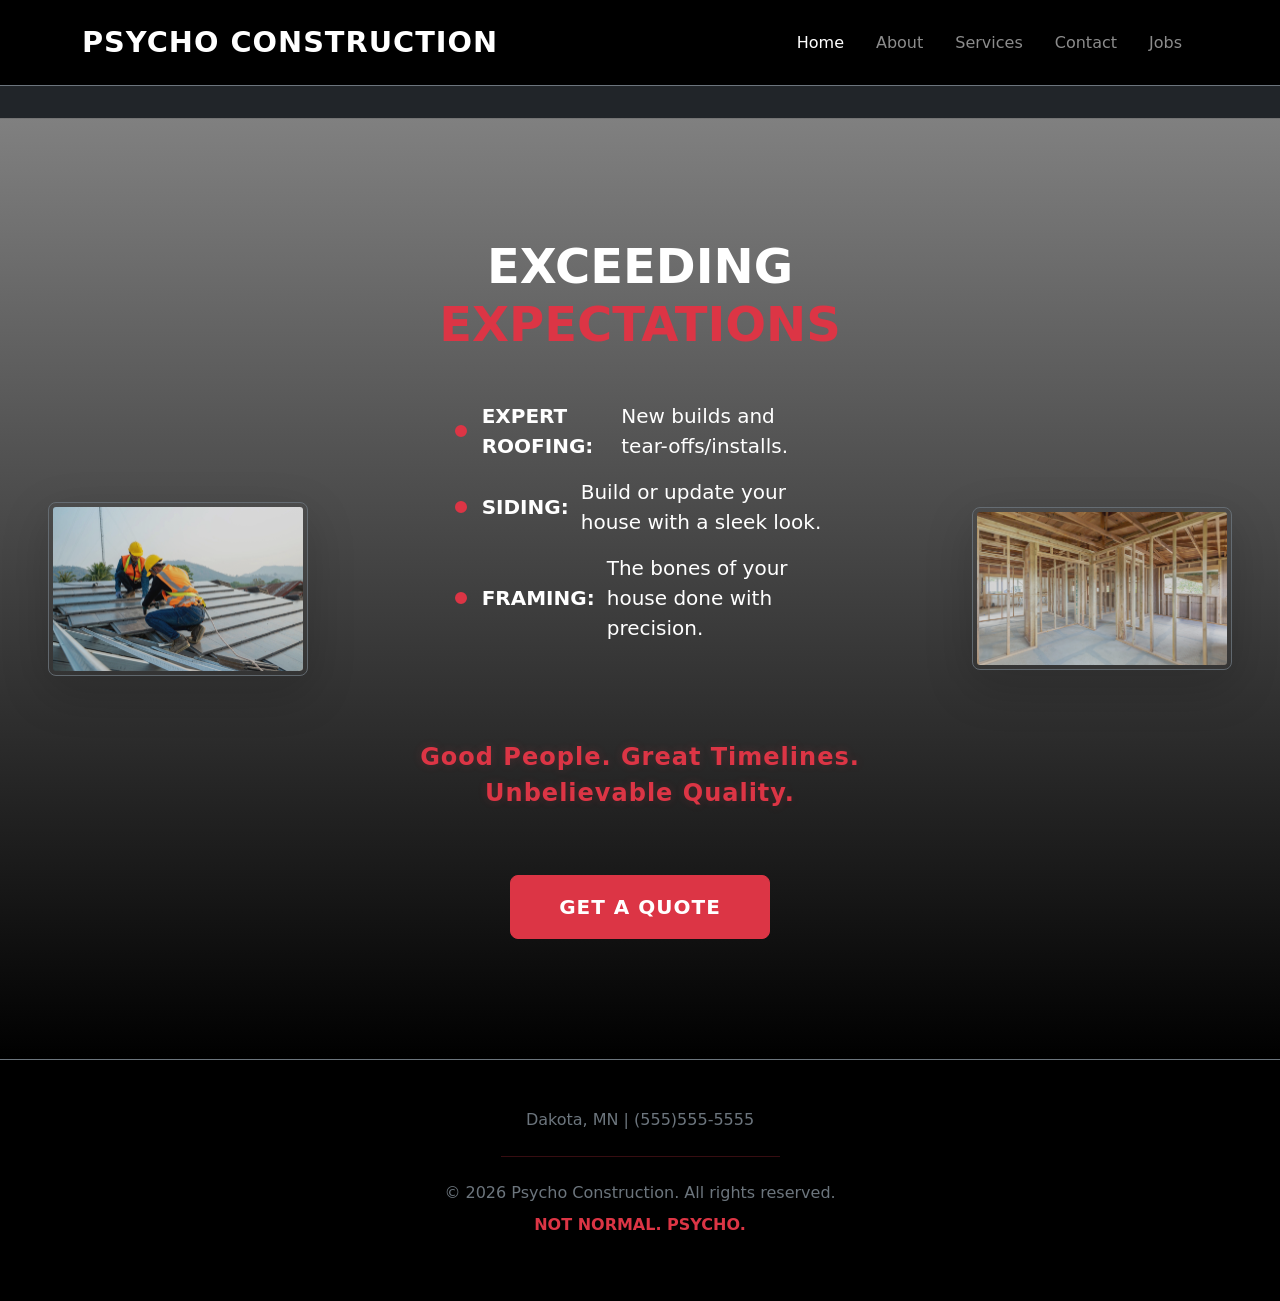
<file: index.html>
<!doctype html>
<html lang="en">
  <head>
    <meta charset="utf-8">
    <meta name="viewport" content="width=device-width, initial-scale=1">
    <title>Psycho Construction</title>
    <link href="https://cdn.jsdelivr.net/npm/bootstrap@5.3.8/dist/css/bootstrap.min.css" rel="stylesheet" integrity="sha384-sRIl4kxILFvY47J16cr9ZwB07vP4J8+LH7qKQnuqkuIAvNWLzeN8tE5YBujZqJLB" crossorigin="anonymous">
    <link rel="stylesheet" type="text/css" href="styles.css" />
  </head>
<body class="bg-dark text-white">
  <nav class="navbar navbar-expand-lg navbar-dark bg-dark fixed-top border-bottom border-secondary">
    <div class="container">
      <a class="navbar-brand fw-bold" href="index.html">Psycho Construction</a>
      <button class="navbar-toggler" type="button" data-bs-toggle="collapse" data-bs-target="#navbarContent">
         <span class="navbar-toggler-icon"></span>
      </button>
      <div class ="collapse navbar-collapse" id="navbarContent">
        <ul class="navbar-nav ms-auto mb-2 mb-lg-0">
          <li class="nav-item"><a class="nav-link px-3 active" href="index.html">Home</a></li>
          <li class="nav-item"><a class="nav-link px-3" href="about.html">About</a></li>
          <li class="nav-item"><a class="nav-link px-3" href="services.html">Services</a></li>
          <li class="nav-item"><a class="nav-link px-3" href="contact.html">Contact</a></li>
          <li class="nav-item"><a class="nav-link px-3" href="jobs.html">Jobs</a></li>
        </ul>
      </div>
    </div>
  </nav>
  <section id="home" class="hero text-center text-white py-5 mt-5 bg-dark">
    <div class="container-fluid px-md-5 py-5">
      <div class="row align-items-center g-4 g-lg-5">
        <div class="col-lg-3 d-none d-lg-block text-center">
          <img src="roof.jpeg" alt="Installing roof" class="img-fluid rounded-3 shadow-lg border border-secondary p-1 psycho-hero-img">
        </div>
        <div class="col-12 col-lg-6 text-center py-4">
          <h1 class="display-5 fw-bold mb-5">EXCEEDING <span class="text-danger">EXPECTATIONS</span></h1>
          <div class="row mb-5 justify-content-center text-start">
            <div class="col-md-10 col-xl-8">
              <ul class="list-unstyled fs-5 psycho-list mb-5">
                <li class="mb-3">
                  <strong>EXPERT ROOFING:</strong>New builds and tear-offs/installs.
                </li>
                <li class="mb-3">
                  <strong>SIDING:</strong>Build or update your house with a sleek look.
                </li>
                <li class="mb-3">
                  <strong>FRAMING:</strong>The bones of your house done with precision.
                </li>
              </ul>
            </div>
            <p class="lead fs-4 mt-5 text-danger fw-bold opacity-90 psycho-tagline text-center">
              Good People. Great Timelines. Unbelievable Quality.
            </p>
          </div>
        <a href="contact.html" class="btn btn-danger btn-lg px-5 py-3 fw-bold text-uppercase letter-spacing-1">Get a Quote</a>
        </div>
        <div class="col-lg-3 d-none d-lg-block text-center">
          <img src="stud.jpg" alt="Framed room" class="img-fluid rounded-3 shadow-lg border border-secondary p-1 psycho-hero-img">
        </div>
      </div>
    </div>
  </section>

  <footer class="py-5 bg-black text-center text-secondary border-top border-secondary">
    <div class="container">
      <p class="mb-4">Dakota, MN | (555)555-5555</p>
      <hr class="w-25 mx-auto border-danger mb-4">
      <p class="mb-1">© 2026 Psycho Construction. All rights reserved.</p>
      <p class="text-danger fw-bold letter-spacing-2 mt-2">NOT NORMAL. PSYCHO.</p>
    </div>
  </footer>
  <script src="https://cdn.jsdelivr.net/npm/bootstrap@5.3.3/dist/js/bootstrap.bundle.min.js"></script>
</body>
</html>
</file>
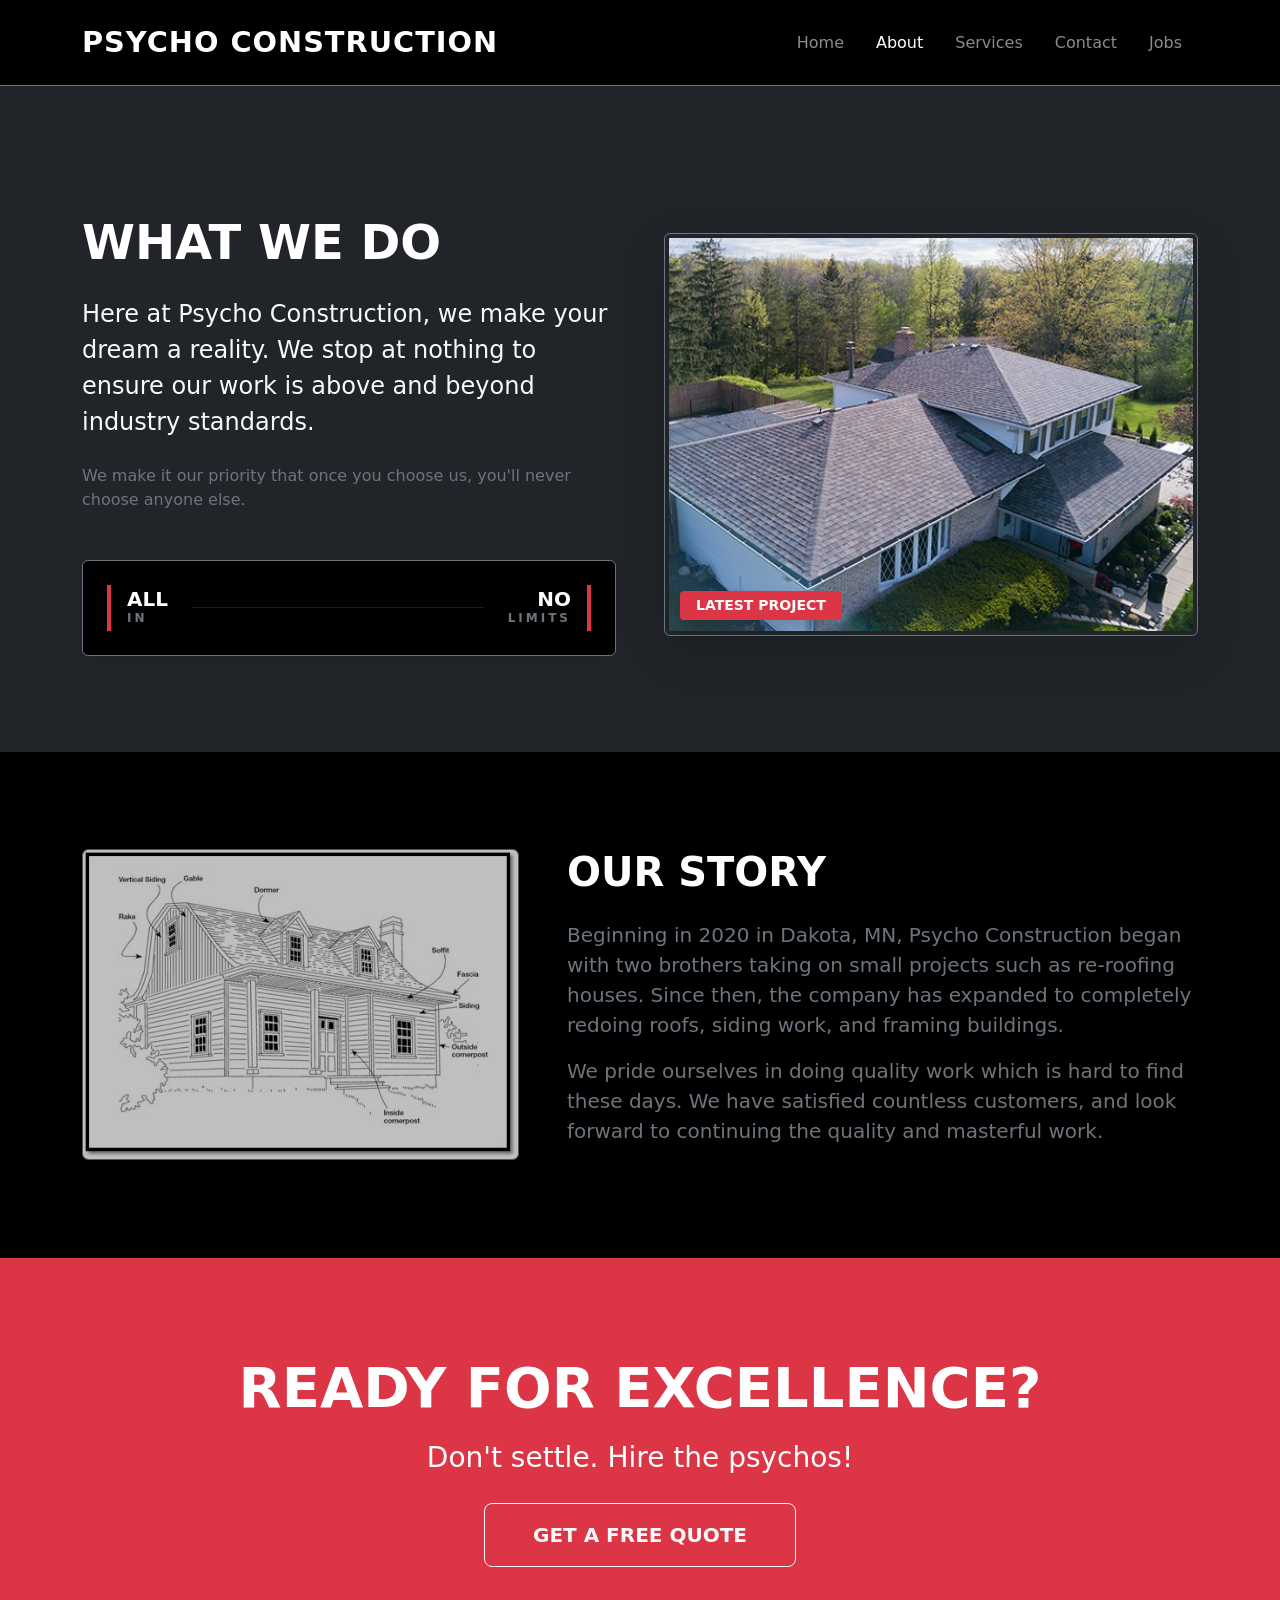
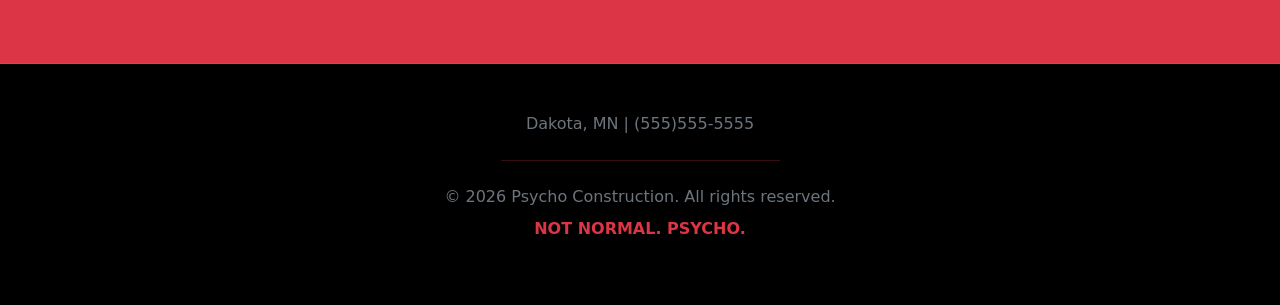
<file: about.html>
<!doctype html>
<html lang="en">
<head>
  <meta charset="utf-8">
  <meta name="viewport" content="width=device-width, initial-scale=1">
  <title>About Us | Psycho Construction</title>
  <link href="https://cdn.jsdelivr.net/npm/bootstrap@5.3.3/dist/css/bootstrap.min.css" rel="stylesheet">
  <link rel="stylesheet" type="text/css" href="styles.css" />
</head>
<body class="bg-dark text-white">

  <nav class="navbar navbar-expand-lg navbar-dark bg-dark fixed-top border-bottom border-secondary">
    <div class="container">
      <a class="navbar-brand fw-bold" href="about.html">Psycho Construction</a>
      <button class="navbar-toggler" type="button" data-bs-toggle="collapse" data-bs-target="#navbarContent" aria-controls="navbarContent" aria-expanded="false" aria-label="Toggle navigation">
         <span class="navbar-toggler-icon"></span>
      </button>
      <div class="collapse navbar-collapse" id="navbarContent">
        <ul class="navbar-nav ms-auto mb-2 mb-lg-0">
          <li class="nav-item"><a class="nav-link px-3" href="index.html">Home</a></li>
          <li class="nav-item"><a class="nav-link px-3 active" aria-current="page" href="about.html">About</a></li>
          <li class="nav-item"><a class="nav-link px-3" href="services.html">Services</a></li>
          <li class="nav-item"><a class="nav-link px-3" href="contact.html">Contact</a></li>
          <li class="nav-item"><a class="nav-link px-3" href="jobs.html">Jobs</a></li>
        </ul>
      </div>
    </div>
  </nav>

  <section id="about" class="py-5 mt-5">
    <div class="container py-5">
      <div class="row align-items-center g-5">
        
        <div class="col-lg-6">
          <h2 class="display-5 mb-4 fw-bold">WHAT WE DO</h2>
          <p class="lead mb-4 fs-4 text-light">
            Here at Psycho Construction, we make your dream a reality. We stop at nothing to ensure our work is above and beyond industry standards.
          </p>
          <p class="text-secondary mb-5">
            We make it our priority that once you choose us, you'll never choose anyone else.
          </p>
          
          <div class="d-flex justify-content-between align-items-center bg-black p-4 rounded border border-secondary shadow-sm">
            <div class="d-flex align-items-center">
              <div class="border-start border-danger border-4 ps-3 py-1">
                <h5 class="mb-0 fw-bold lh-1">ALL</h5>
                <p class="small text-secondary mb-0 fw-bold" style="letter-spacing: 3px;">IN</p>
              </div>
            </div>
            <div class="flex-grow-1 mx-4 border-bottom border-secondary opacity-25 d-none d-sm-block"></div>
            <div class="d-flex align-items-center text-end">
              <div class="border-end border-danger border-4 pe-3 py-1">
                <h5 class="mb-0 fw-bold lh-1">NO</h5>
                <p class="small text-secondary mb-0 fw-bold" style="letter-spacing: 3px;">LIMITS</p>
              </div>
            </div>
          </div>
        </div> <div class="col-lg-6">
          <div class="img-wrapper position-relative d-inline-block w-100">
            <img src="house.jpg" alt="Construction Site" class="img-fluid rounded shadow-lg border border-secondary p-1 w-100">
            <div class="position-absolute bottom-0 start-0 bg-danger text-white px-3 py-1 m-3 small fw-bold rounded-1 shadow">
              LATEST PROJECT
            </div>
          </div>
        </div> </div> </div> </section>

  <section class="py-5 bg-black">
    <div class="container py-5">
      <div class="row align-items-center flex-lg-row-reverse g-5">
        <div class="col-lg-7">
          <h3 class="display-6 fw-bold mb-4">OUR STORY</h3>
          <p class="text-secondary fs-5">Beginning in 2020 in Dakota, MN, Psycho Construction began with two brothers taking on small projects such as re-roofing houses. Since then, the company has expanded to completely redoing roofs, siding work, and framing buildings.</p>
          <p class="text-secondary fs-5">We pride ourselves in doing quality work which is hard to find these days. We have satisfied countless customers, and look forward to continuing the quality and masterful work.</p>
        </div>
        <div class="col-lg-5">
          <img src="house2.jpg" alt="Construction" class="img-fluid rounded shadow border border-secondary opacity-75">
        </div>
      </div>
    </div>
  </section>

  <section class="py-5 bg-danger text-white text-center">
    <div class="container py-5">
      <h2 class="display-4 fw-bold mb-3">READY FOR EXCELLENCE?</h2>
      <p class="lead mb-4 fs-3">Don't settle. Hire the psychos!</p>
      <a href="contact.html" class="btn btn-outline-light btn-lg px-5 py-3 fw-bold">GET A FREE QUOTE</a>
    </div>
  </section>

  <footer class="py-5 bg-black text-center text-secondary border-top border-secondary">
    <div class="container">
      <p class="mb-4">Dakota, MN | (555)555-5555</p>
      <hr class="w-25 mx-auto border-danger mb-4">
      <p class="mb-1">© 2026 Psycho Construction. All rights reserved.</p>
      <p class="text-danger fw-bold letter-spacing-2 mt-2">NOT NORMAL. PSYCHO.</p>
    </div>
  </footer>

  <script src="https://cdn.jsdelivr.net/npm/bootstrap@5.3.3/dist/js/bootstrap.bundle.min.js"></script>
</body>
</html>
</file>
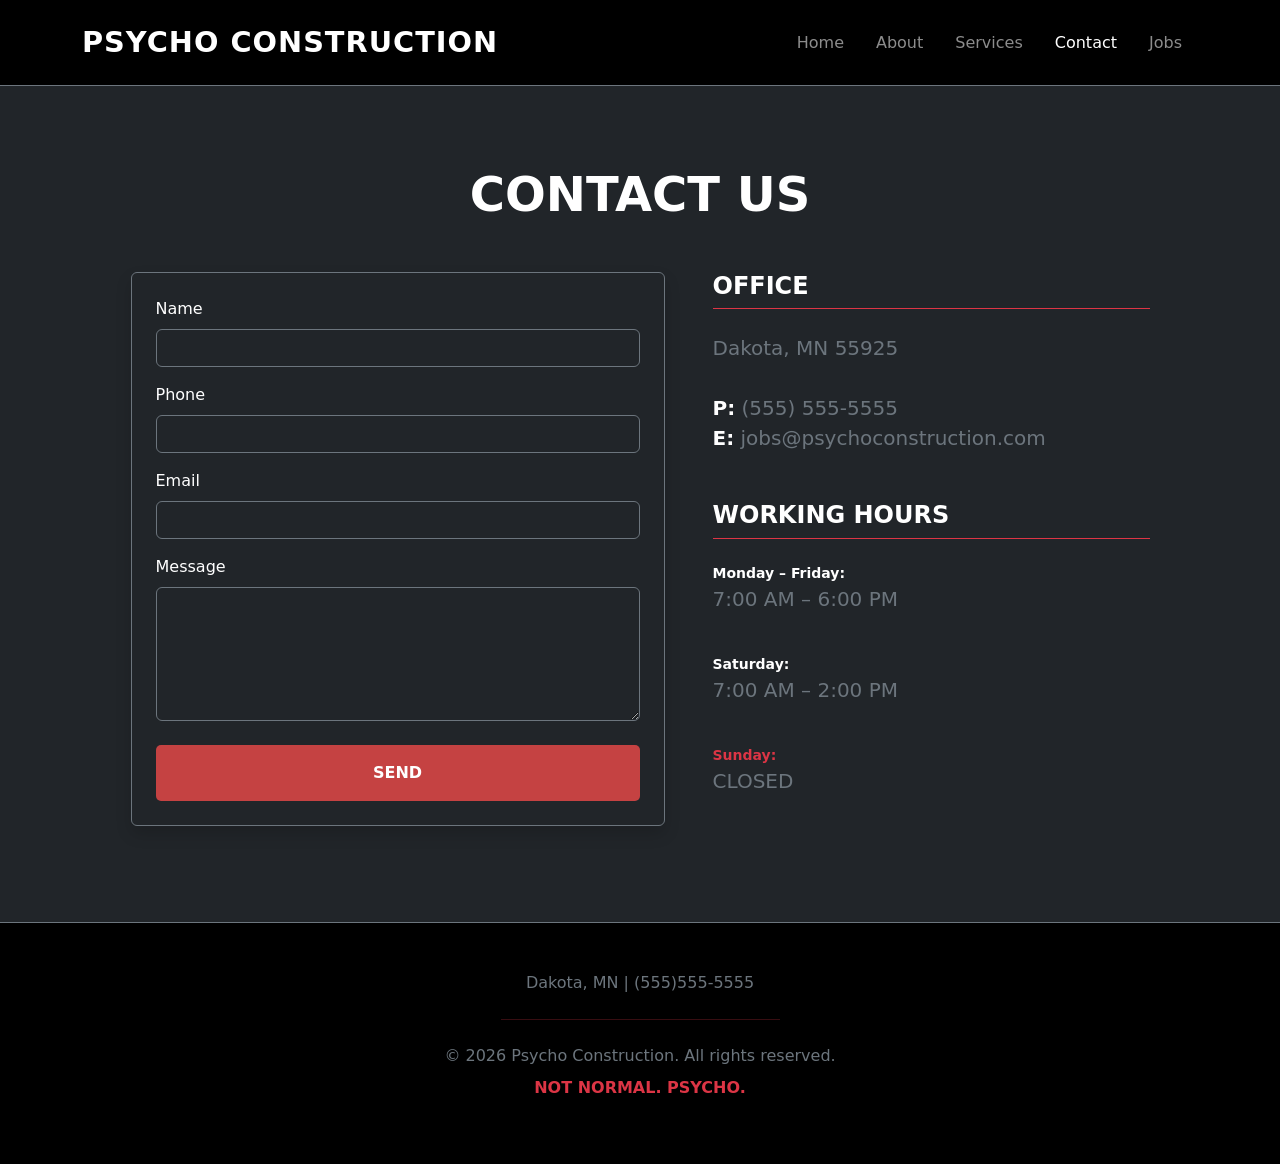
<file: contact.html>
<!doctype html>
<html lang="en">
  <head>
    <meta charset="utf-8">
    <meta name="viewport" content="width=device-width, initial-scale=1">
    <title>Psycho Construction</title>
    <link href="https://cdn.jsdelivr.net/npm/bootstrap@5.3.8/dist/css/bootstrap.min.css" rel="stylesheet" integrity="sha384-sRIl4kxILFvY47J16cr9ZwB07vP4J8+LH7qKQnuqkuIAvNWLzeN8tE5YBujZqJLB" crossorigin="anonymous">
    <link rel="stylesheet" type="text/css" href="styles.css" />
  </head>
<body class="bg-dark text-white">
  <nav class="navbar navbar-expand-lg navbar-dark bg-dark fixed-top border-bottom border-secondary">
    <div class="container">
      <a class="navbar-brand fw-bold" href="contact.html">Psycho Construction</a>
      <button class="navbar-toggler" type="button" data-bs-toggle="collapse" data-bs-target="#navbarContent">
         <span class="navbar-toggler-icon"></span>
      </button>
      <div class ="collapse navbar-collapse" id="navbarContent">
        <ul class="navbar-nav ms-auto mb-2 mb-lg-0">
          <li class="nav-item"><a class="nav-link px-3" href="index.html">Home</a></li>
          <li class="nav-item"><a class="nav-link px-3" href="about.html">About</a></li>
          <li class="nav-item"><a class="nav-link px-3" href="services.html">Services</a></li>
          <li class="nav-item"><a class="nav-link px-3 active" href="contact.html">Contact</a></li>
          <li class="nav-item"><a class="nav-link px-3" href="jobs.html">Jobs</a></li>
        </ul>
      </div>
    </div>
  </nav>
<section id="contact" class="py-5 bg-dark">
  <div class="container py-5">
    <h2 class="section-title text-center display-5 mb-5 fw-bold">CONTACT US</h2>
    
    <div class="row g-5 justify-content-center">
      <div class="col-lg-6">
        <form action="submit_fork.php" method="POST" class="p-4 border border-secondary rounded bg-dark text-white shadow">
          <div class="mb-3">
            <label for="name" class="form-label">Name</label>
            <input type="text" id="name" name="name" class="form-control bg-dark text-white border-secondary">
          </div>
          <div class="mb-3">
            <label for="phone" class="form-label">Phone</label>
            <input type="tel" id="phone" name="phone" class="form-control bg-dark text-white border-secondary">
          </div>
          <div class="mb-3">
            <label for="email" class="form-label">Email</label>
            <input type="email" id="email" name="email" class="form-control bg-dark text-white border-secondary">
          </div>
          <div class="mb-4">
            <label for="message" class="form-label">Message</label>
            <textarea id="message" name="message" class="form-control bg-dark text-white border-secondary" rows="5"></textarea>
          </div>
          <button type="submit" class="btn btn-psycho w-100 py-3 fw-bold">
            SEND
          </button>
        </form>
      </div>
      
      <div class="col-lg-5">
        <div class="mb-5">
          <h4 class="fw-bold text-uppercase border-bottom border-danger pb-2 mb-4">Office</h4>
          <p class="text-secondary fs-5">
            Dakota, MN 55925<br><br>
            <span class="text-white fw-bold">P:</span> (555) 555-5555<br>
            <span class="text-nowrap">
              <span class="text-white fw-bold">E:</span> jobs@psychoconstruction.com
            </span>
          </p>
        </div>
        
        <div>
          <h4 class="fw-bold text-uppercase border-bottom border-danger pb-2 mb-4 text-white">Working Hours</h4>
          <div class="row g-4">
            <div class="col-6 col-lg-12">
              <p class="mb-0 text-white fw-bold small uppercase">Monday – Friday:</p>
              <p class="text-secondary fs-5">7:00 AM – 6:00 PM</p>
            </div>
            <div class="col-6 col-lg-12">
              <p class="mb-0 text-white fw-bold small uppercase">Saturday:</p>
              <p class="text-secondary fs-5">7:00 AM – 2:00 PM</p>
            </div>
            <div class="col-12">
              <p class="mb-0 text-danger fw-bold small uppercase">Sunday:</p>
              <p class="text-secondary fs-5">CLOSED</p>
            </div>
          </div>
        </div>
    </div>
  </div>
</section>

<footer class="py-5 bg-black text-center text-secondary border-top border-secondary">
  <div class="container">
    <p class="mb-4">Dakota, MN | (555)555-5555</p>
    <hr class="w-25 mx-auto border-danger mb-4">
    <p class="mb-1">© 2026 Psycho Construction. All rights reserved.</p>
    <p class="text-danger fw-bold letter-spacing-2 mt-2">NOT NORMAL. PSYCHO.</p>
  </div>
</footer>
<script src="https://cdn.jsdelivr.net/npm/bootstrap@5.3.3/dist/js/bootstrap.bundle.min.js"></script>
</body>
</html>
</file>
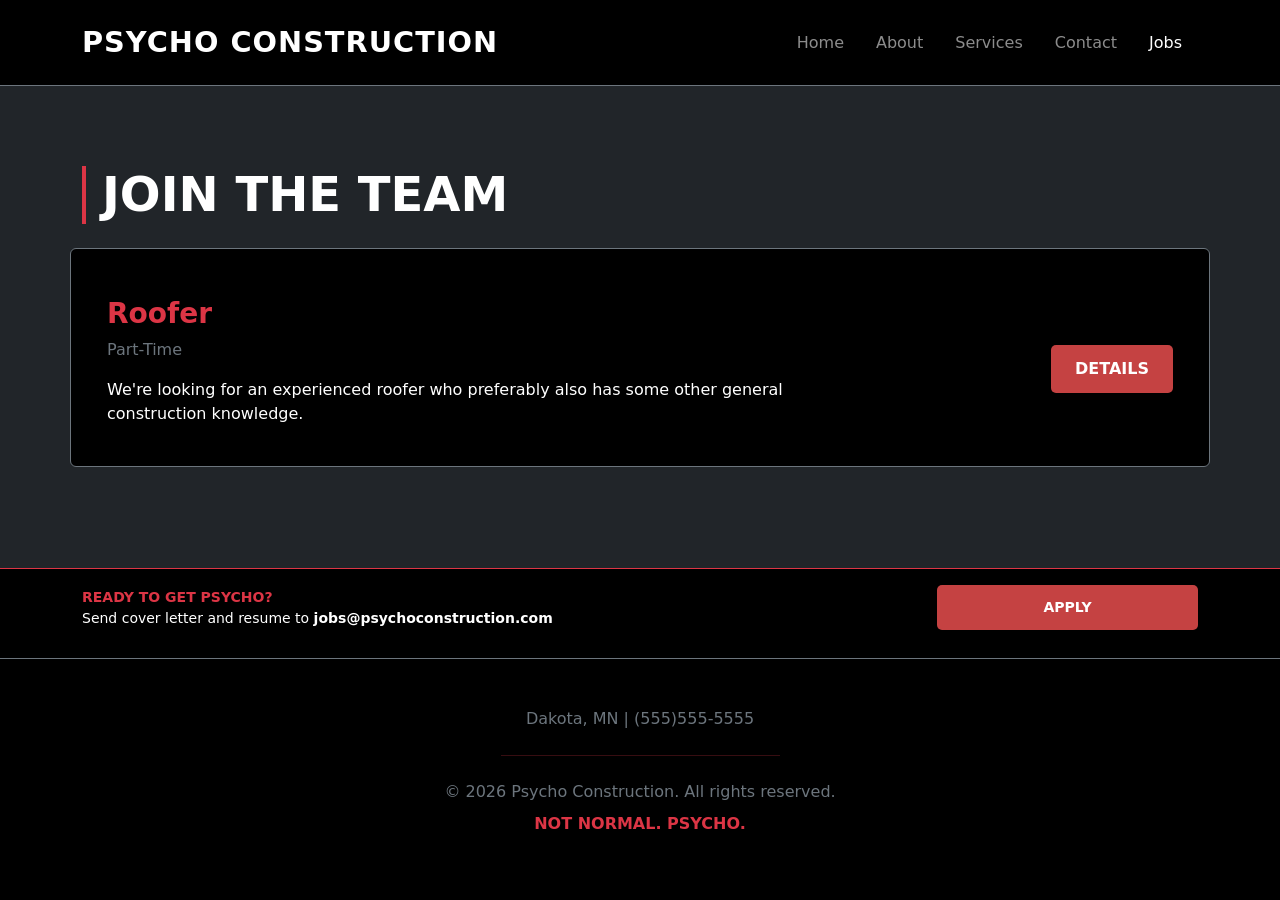
<file: jobs.html>
<!doctype html>
<html lang="en">
  <head>
    <meta charset="utf-8">
    <meta name="viewport" content="width=device-width, initial-scale=1">
    <title>Psycho Construction</title>
    <link href="https://cdn.jsdelivr.net/npm/bootstrap@5.3.8/dist/css/bootstrap.min.css" rel="stylesheet" integrity="sha384-sRIl4kxILFvY47J16cr9ZwB07vP4J8+LH7qKQnuqkuIAvNWLzeN8tE5YBujZqJLB" crossorigin="anonymous">
    <link rel="stylesheet" type="text/css" href="styles.css" />
  </head>
<body class="bg-dark text-white d-flex flex-column min-vh-100">
  <nav class="navbar navbar-expand-lg navbar-dark bg-dark fixed-top border-bottom border-secondary">
    <div class="container">
      <a class="navbar-brand fw-bold" href="jobs.html">Psycho Construction</a>
      <button class="navbar-toggler" type="button" data-bs-toggle="collapse" data-bs-target="#navbarContent">
         <span class="navbar-toggler-icon"></span>
      </button>
      <div class ="collapse navbar-collapse" id="navbarContent">
        <ul class="navbar-nav ms-auto mb-2 mb-lg-0">
          <li class="nav-item"><a class="nav-link px-3" href="index.html">Home</a></li>
          <li class="nav-item"><a class="nav-link px-3" href="about.html">About</a></li>
          <li class="nav-item"><a class="nav-link px-3" href="services.html">Services</a></li>
          <li class="nav-item"><a class="nav-link px-3" href="contact.html">Contact</a></li>
          <li class="nav-item"><a class="nav-link px-3 active" href="jobs.html">Jobs</a></li>
        </ul>
      </div>
    </div>
  </nav>
  <main class="flex-grow-1">
    <section class="py-5">
      <div class="container pt-5">
          <h2 class="display-5 fw-bold border-start border-danger border-4 ps-3 mb-5">JOIN THE TEAM</h2>
          <div class="row g-4 mb-5 border border-secondary p-4 rounded bg-black">
              <div class="col-md-8">
                  <h3 class="text-danger fw-bold">Roofer</h3>
                  <p class="text-secondary">Part-Time</p>
                  <p>We're looking for an experienced roofer who preferably also has some other general construction knowledge.</p>
              </div>
              <div class="col-md-4 d-flex align-items-center justify-content-md-end">
                  <button type="apply" class="btn btn-psycho px-4" data-bs-toggle="modal" data-bs-target="#applyModal">Details</button>
              </div>
          </div>
      </div>
    </section>
  </main>

  <div class="modal fade" id="applyModal" tabindex="-1" aria-labelledby="applyModalLabel aria-hidden="true">
    <div class="modal-dialog modal-lg">
      <div class="modal-content bg-dark text-white border-danger">
        <div class="modal-header bg-danger text-white">
          <h5 class="modal-title" id="applyModalLabel">Roofer Position Details</h5>
            <button type="button" class="btn-close btn-close-white" data-bs-dismiss="modal"></button>
        </div>
        <div class="modal-body">
          <p>Part-time roofer role requiring experience and general construction knowledge. Pay: $25-35/hr based on experience. Hours: 15-25/week. Location: Dakota, MN and the surrounding areas.</p>
        </div>
        <div class="modal-footer">
          <button type="button" class="btn btn-secondary" data-bs-dismiss="modal">Close</button>
          <a href="mailto:jobs@psychoconstruction.com" class="btn btn-psycho">Apply Now</a>
        </div>
      </div>
    </div>
  </div>

  <div class="app-toolbar bg-black border-top border-danger py-3">
    <div class="container">
        <div class="row align-items-center">
            <div class="col-8 col-md-9">
                <p class="mb-0 fw-bold small text-uppercase text-danger d-none d-sm-block">Ready to get Psycho?</p>
                <p class="mb-0 text-white small">Send cover letter and resume to <span class="fw-bold">jobs@psychoconstruction.com</span></p>
            </div>
            <div class="col-4 col-md-3 text-end">
                <a href="mailto:jobs@psychoconstruction.com" class="btn btn-psycho btn-sm w-100">APPLY</a>
            </div>
        </div>
    </div>
  </div>

  <footer class="py-5 bg-black text-center text-secondary border-top border-secondary">
    <div class="container">
      <p class="mb-4">Dakota, MN | (555)555-5555</p>
      <hr class="w-25 mx-auto border-danger mb-4">
      <p class="mb-1">© 2026 Psycho Construction. All rights reserved.</p>
      <p class="text-danger fw-bold letter-spacing-2 mt-2">NOT NORMAL. PSYCHO.</p>
    </div>
  </footer>
  <script src="https://cdn.jsdelivr.net/npm/bootstrap@5.3.3/dist/js/bootstrap.bundle.min.js"></script>
</body>
</html>
</file>
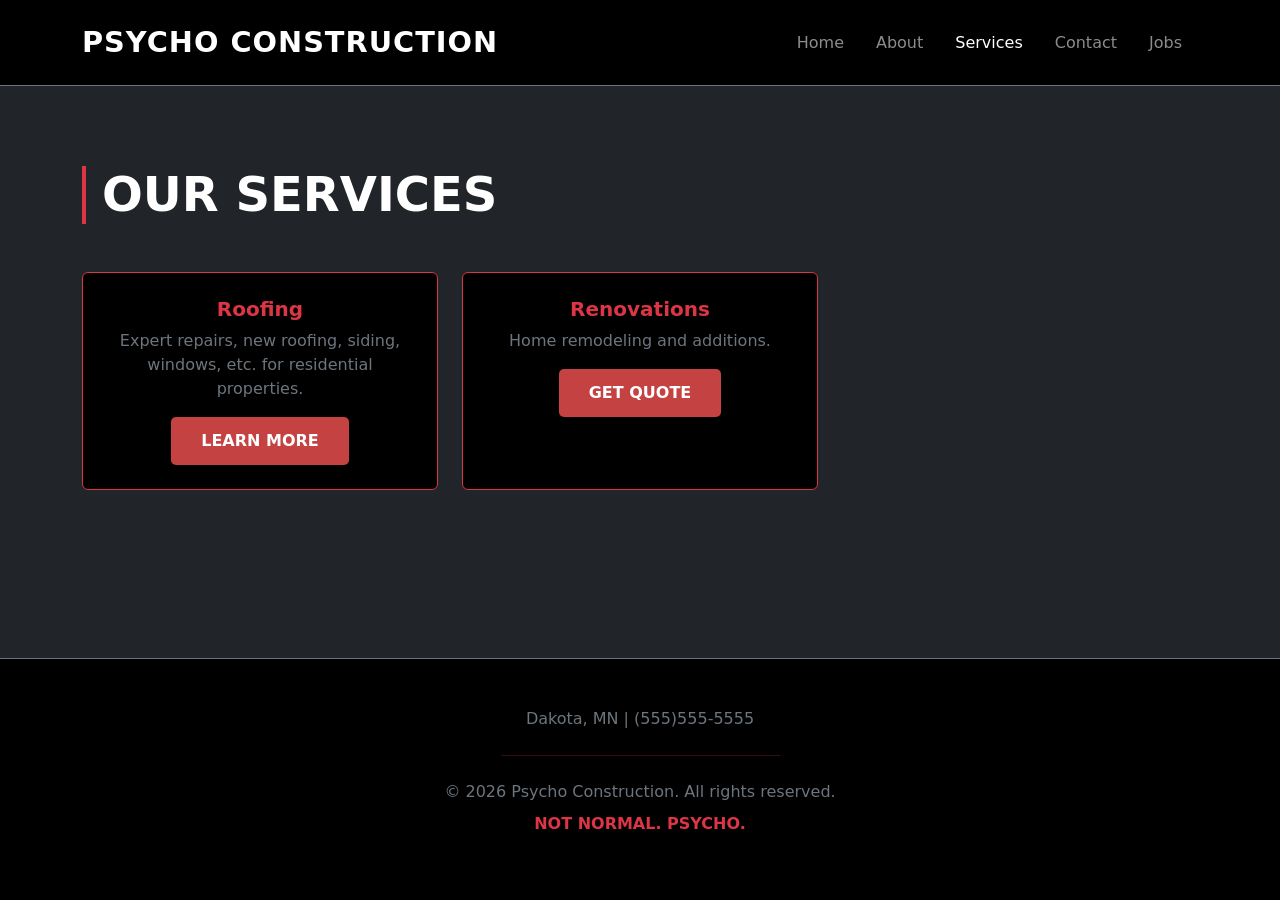
<file: services.html>
<!doctype html>
<html lang="en">
<head>
    <meta charset="utf-8">
    <meta name="viewport" content="width=device-width, initial-scale=1">
    <title>Psycho Construction</title>
    <link href="https://cdn.jsdelivr.net/npm/bootstrap@5.3.8/dist/css/bootstrap.min.css" rel="stylesheet" integrity="sha384-sRIl4kxILFvY47J16cr9ZwB07vP4J8+LH7qKQnuqkuIAvNWLzeN8tE5YBujZqJLB" crossorigin="anonymous">
    <link rel="stylesheet" type="text/css" href="styles.css"/>
</head>
<body class="bg-dark text-white">
  <nav class="navbar navbar-expand-lg navbar-dark bg-dark fixed-top border-bottom border-secondary">
    <div class="container">
      <a class="navbar-brand fw-bold" href="about.html">Psycho Construction</a>
      <button class="navbar-toggler" type="button" data-bs-toggle="collapse" data-bs-target="#navbarContent">
         <span class="navbar-toggler-icon"></span>
      </button>
      <div class ="collapse navbar-collapse" id="navbarContent">
        <ul class="navbar-nav ms-auto mb-2 mb-lg-0">
            <li class="nav-item"><a class="nav-link px-3" href="index.html">Home</a></li>
            <li class="nav-item"><a class="nav-link px-3" href="about.html">About</a></li>
            <li class="nav-item"><a class="nav-link px-3 active" href="services.html">Services</a></li>
            <li class="nav-item"><a class="nav-link px-3" href="contact.html">Contact</a></li>
            <li class="nav-item"><a class="nav-link px-3" href="jobs.html">Jobs</a></li>
        </ul>
      </div>
    </div>
  </nav>
  <main class="flex-grow-1">
    <section class="py-5">
        <div class="container pt-5">
            <h2 class="display-5 fw-bold border-start border-danger border-4 ps-3 mb-5">OUR SERVICES</h2>
            <div class="row g-4">
                <div class="col-md-6 col-lg-4">
                    <div class="card bg-black border-danger h-100">
                        <div class="card-body text-center p-4">
                            <h5 class="card-title text-danger fw-bold">Roofing</h5>
                            <p class="card-text text-secondary">Expert repairs, new roofing, siding, windows, etc. for residential properties.</p>
                            <a href="jobs.html" class="btn btn-psycho">Learn More</a>
                        </div>
                    </div>
                </div>
                <div class="col-md-6 col-lg-4">
                    <div class="card bg-black border-danger h-100">
                        <div class="card-body text-center p-4">
                            <h5 class="card-title text-danger fw-bold">Renovations</h5>
                            <p class="card-text text-secondary">Home remodeling and additions.</p>
                            <a href="contact.html" class="btn btn-psycho">Get Quote</a>
                        </div>
                    </div>
                </div>
            </div>
        </div>
    </section>
  </main>

<footer class="py-5 bg-black text-center text-secondary border-top border-secondary">
  <div class="container">
    <p class="mb-4">Dakota, MN | (555)555-5555</p>
    <hr class="w-25 mx-auto border-danger mb-4">
    <p class="mb-1">© 2026 Psycho Construction. All rights reserved.</p>
    <p class="text-danger fw-bold letter-spacing-2 mt-2">NOT NORMAL. PSYCHO.</p>
  </div>
</footer>
<script src="https://cdn.jsdelivr.net/npm/bootstrap@5.3.3/dist/js/bootstrap.bundle.min.js"></script>
</body>
</html>
</file>
<file: styles.css>
:root {
      --psycho-red: rgb(197,66,66);
      --psycho-dark:    #000000;
      --psycho-gray:    #333333;
      --psycho-text-muted: #888888;
}

head{
      text-align: left;
}

body {
      min-height: 100vh;
      display: flex;
      flex-direction: column;
      background-color: var(--psycho-dark);
      color: white;
      font-family: 'Segoe UI', system-ui, sans-serif;
      margin: 0;
      overflow-x: hidden;
      padding-top: 70px;
}
section {
      width: 100%;
}
.navbar {
      background-color: var(--psycho-dark) !important;
      border-bottom: 1px solid var(--psycho-gray);
      padding: 1rem 0;
} 
.navbar-brand {
      font-weight: 900;
      font-size: 1.8rem;
      letter-spacing: 1px;
      text-transform: uppercase;
}
.hero {
      padding: 100px 0;
      background: linear-gradient(gray, black),
                  url('https://images.unsplash.com/photo-1541888946425-4241c25b59f7?ixlib=rb-4.0.3&auto=format&fit=crop&w=2400&q=80') no-repeat center;
      min-height: 100vh;
      background-size: cover;
      background-position: center;
      width: 100%;
      display: flex;
      align-items: center;
      justify-content: center;
}
.psycho-hero-img {
      filter: grayscale(80%) contract(110%);
      transition: all 0.4s ease-in-out;
      opacity: 0.8;
}
.psycho-hero-img:hover {
      filter: grayscale(0%) contrast(100%);
      opacity: 1;
      transform: scale(1.02);
      border-color: var(--psycho-red) !important;
}
.button-style {
    background-color: red;
    color: white;
    border-radius: 10px;
}
.btn-psycho {
      background-color: var(--psycho-red);
      color: white;
      padding: 12px 30px;
      border-radius: 5px;
      border: none;
      cursor: pointer;
      text-decoration: none;
      display: inline-block;
      font-weight: bold;
      text-transform: uppercase;
      transition: background-color 0.2s ease, transform 0.2s ease;
}
.btn-psycho:hover {
      background-color: white;
      color: var(--psycho-red);
      transform: translateY(-2px);
}
.psycho-list {
    padding-left: 0;
}
.psycho-list li {
    display: flex;
    align-items: center;
}
.psycho-list li::before {
    content: "";
    width: 12px;
    height: 12px;
    background-color: #dc3545;
    border: 2px solid #dc3545;
    border-radius: 50%;
    margin-right: 15px;
    flex-shrink: 0;
}
.psycho-list li strong {
    margin-right: 12px; 
    display: inline-block;
}
.psycho-tagline {
      letter-spacing: 1px;
      text-shadow: 0 0 10px rgba(220, 53, 69, 0.2)
}
.letter-spacing-1 {
      letter-spacing: 1px;
}
.small.text-secondary {
      font-size: 0.75rem;
      color: var(--psycho-red);
}
.app-toolbar {
      position: relative;
      bottom: 0;
      left: 0;
      width: 100%;
      height: 90px;
      z-index: 1030;
}

footer {
      background-color: var(--psycho-dark);
      padding: 60px 0;
      color: var(--psycho-text-muted);
      border-top: 1px solid var(--psycho-gray);
      text-align: center;
      width: 100%;
      position: relative;
      z-index: 1;
}

@media (max-width: 576px) {
      .app-toolbar p {
            font-size: 0.75rem;
      }
      .app-toolbar .btn-psycho {
            font-size: 0.8rem;
            padding: 8px 5px;
      }
</file>
